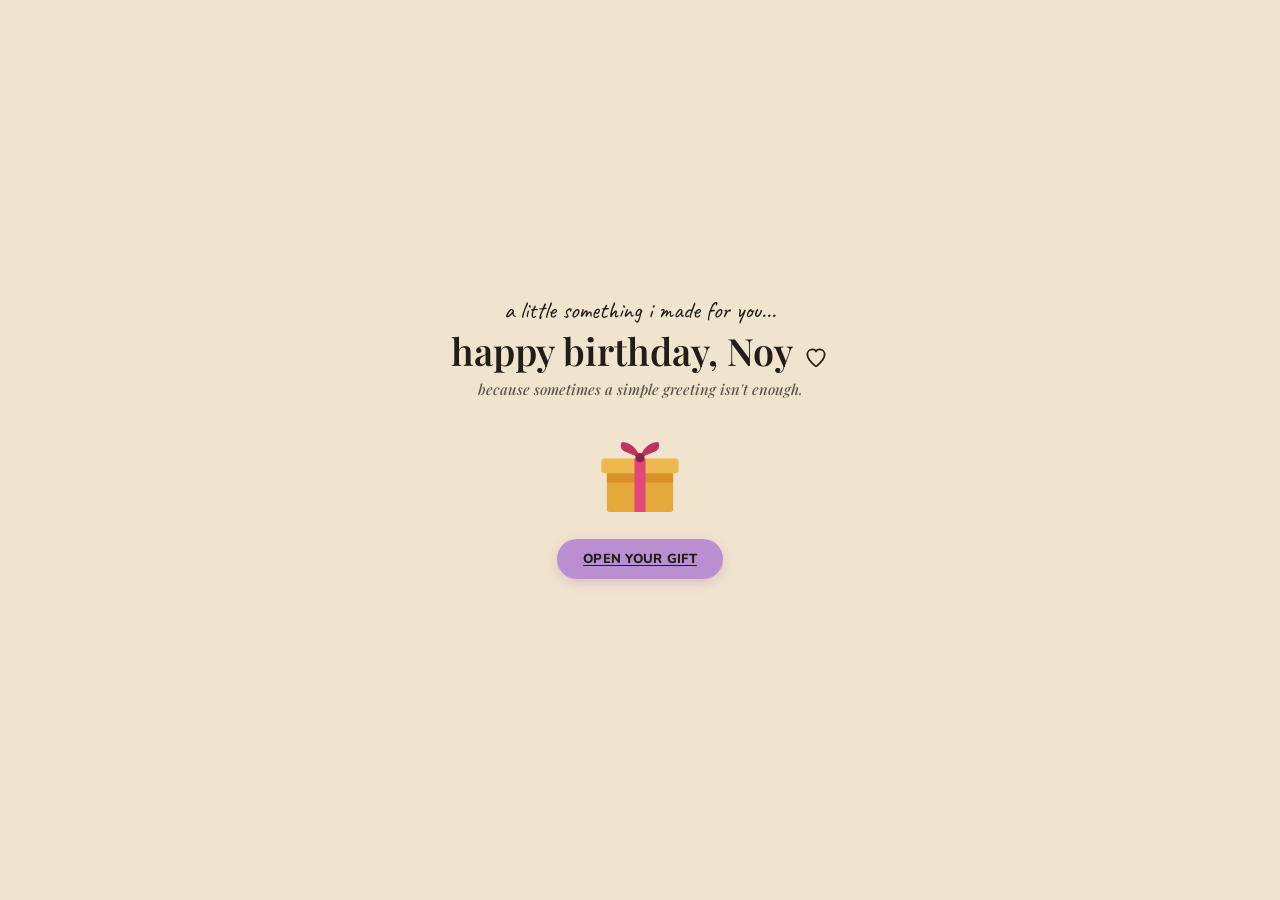
<file: index.html>
<!DOCTYPE html>
<html lang="en">
<head>
<meta charset="UTF-8" />
<meta name="viewport" content="width=device-width, initial-scale=1.0, maximum-scale=1.0" />
<title>happy birthday, Noy 🕯️</title>
<link rel="stylesheet" href="style.css" />
</head>
<body>

  <!-- ============ LANDING ============ -->
  <section id="view-landing" class="view is-active">
    <div class="view-inner">
      <p class="eyebrow">a little something i made for you...</p>
      <h1 class="view-title">happy birthday, Noy
        <svg class="heart" viewBox="0 0 24 24" fill="none" stroke="currentColor" stroke-width="1.6"><path d="M12 20.5c-.4 0-.8-.15-1.1-.45C7.6 17.1 4 13.6 4 9.7 4 7 6.1 5 8.6 5c1.4 0 2.7.65 3.4 1.7C12.7 5.65 14 5 15.4 5 17.9 5 20 7 20 9.7c0 3.9-3.6 7.4-6.9 10.35-.3.3-.7.45-1.1.45Z"/></svg>
      </h1>
      <p class="view-subtitle italic">because sometimes a simple greeting isn't enough.</p>
      <button class="gift-box-btn" id="btn-open-gift" aria-label="Open your gift">
        <svg viewBox="0 0 100 100" xmlns="http://www.w3.org/2000/svg">
          <rect x="14" y="42" width="72" height="46" rx="3" fill="#E5A93B"/>
          <rect x="14" y="42" width="72" height="14" fill="#D9922A"/>
          <rect x="8" y="30" width="84" height="16" rx="3" fill="#EEB84E"/>
          <rect x="44" y="30" width="12" height="58" fill="#E2477A"/>
          <rect x="8" y="30" width="84" height="16" fill="none"/>
          <path d="M50 30 C 38 22, 26 24, 30 12 C 40 12, 48 20, 50 30 Z" fill="#C0335F"/>
          <path d="M50 30 C 62 22, 74 24, 70 12 C 60 12, 52 20, 50 30 Z" fill="#C0335F"/>
          <circle cx="50" cy="29" r="5" fill="#8C2049"/>
        </svg>
        <span class="pill-btn">OPEN YOUR GIFT</span>
      </button>
    </div>
  </section>

  <!-- ============ MENU ============ -->
  <section id="view-menu" class="view">
    <div class="view-inner">
      <h2 class="view-title">a little world for you</h2>
      <p class="view-subtitle italic">there's a few things waiting for you...</p>
      <div class="icon-grid">
        <button class="icon-card" data-goto="photos" aria-label="Photos">
          <svg viewBox="0 0 24 24" fill="none" stroke="currentColor" stroke-width="1.4" stroke-linecap="round" stroke-linejoin="round">
            <path d="M4 8.5h2.4L8 6h8l1.6 2.5H20a1 1 0 0 1 1 1V18a1 1 0 0 1-1 1H4a1 1 0 0 1-1-1V9.5a1 1 0 0 1 1-1Z"/>
            <circle cx="12" cy="13.2" r="3.6"/>
            <circle cx="17.3" cy="10.2" r="0.6" fill="currentColor" stroke="none"/>
          </svg>
        </button>
        <button class="icon-card" data-goto="music" aria-label="Music">
          <svg viewBox="0 0 24 24" fill="none" stroke="currentColor" stroke-width="1.4" stroke-linecap="round" stroke-linejoin="round">
            <path d="M10 17V5.8l9-1.6v11"/>
            <circle cx="7.5" cy="17.3" r="2.4"/>
            <circle cx="16.5" cy="15.4" r="2.4"/>
            <path d="M19 3.2l1.3.9M20.4 5.3l.9 1.6M4.5 7.5l1.2.7M3.6 9.6l1.6.4" opacity=".75"/>
          </svg>
        </button>
        <button class="icon-card" data-goto="flowers" aria-label="Flowers">
          <svg viewBox="0 0 24 24" fill="none" stroke="currentColor" stroke-width="1.3" stroke-linecap="round" stroke-linejoin="round">
            <circle cx="8.2" cy="8.5" r="2.1"/><circle cx="13.4" cy="6.7" r="2.1"/><circle cx="17.2" cy="10.6" r="2.1"/>
            <circle cx="6.4" cy="12.8" r="2.1"/><circle cx="11.6" cy="11.6" r="2.2"/>
            <path d="M11.6 13.8c-1.5 3-3.1 5.2-4.6 6.6M11.6 13.8c.8 3 1.6 5.4 2.6 6.9M11.6 13.8c2 2 4 3.6 6.2 4.6" opacity=".8"/>
          </svg>
        </button>
        <button class="icon-card" data-goto="finale" aria-label="Cake">
          <svg viewBox="0 0 24 24" fill="none" stroke="currentColor" stroke-width="1.4" stroke-linecap="round" stroke-linejoin="round">
            <path d="M12 2.3c0 1.4-1.5 1.9-1.5 3.3a1.5 1.5 0 0 0 3 0c0-1.4-1.5-1.9-1.5-3.3Z"/>
            <path d="M5.5 20.5v-6.7a6.5 6.5 0 0 1 13 0v6.7"/>
            <path d="M4 20.5h16"/>
            <path d="M8.5 16.5c1-.8 1.6-.8 3 0s2 .8 3 0" opacity=".8"/>
          </svg>
        </button>
      </div>
      <button class="back-link" data-goto="landing">
        <svg viewBox="0 0 24 24" fill="none" stroke="currentColor" stroke-width="2"><path d="M14 6l-6 6 6 6"/></svg>
        back
      </button>
    </div>
  </section>

  <!-- ============ PHOTOS ============ -->
  <section id="view-photos" class="view">
    <div class="view-inner">
      <p class="photos-caption">our memories, a collection of little moments i never want to forget.</p>
      <div class="photo-feed" id="photo-feed"></div>
      <button class="back-link" data-goto="menu" style="position:static; margin-top:22px; align-self:flex-end;">
        <svg viewBox="0 0 24 24" fill="none" stroke="currentColor" stroke-width="2"><path d="M14 6l-6 6 6 6"/></svg>
        back
      </button>
    </div>
  </section>

  <!-- ============ MUSIC ============ -->
  <section id="view-music" class="view">
    <div class="view-inner">
      <p class="eyebrow">if our friendship were a song...</p>
      <div class="music-card" id="music-card"></div>
      <button class="back-link" data-goto="menu" style="position:static; margin-top:22px; align-self:flex-end;">
        <svg viewBox="0 0 24 24" fill="none" stroke="currentColor" stroke-width="2"><path d="M14 6l-6 6 6 6"/></svg>
        back
      </button>
    </div>
  </section>

  <!-- ============ FLOWERS ============ -->
  <section id="view-flowers" class="view">
    <div class="view-inner">
      <p class="eyebrow">things i want you to know</p>
      <div class="quote-stack" id="quote-stack"></div>
      <div class="bouquet-wrap" id="bouquet-wrap"></div>
      <button class="back-link" data-goto="menu" style="position:static; margin-top:16px; align-self:flex-end;">
        <svg viewBox="0 0 24 24" fill="none" stroke="currentColor" stroke-width="2"><path d="M14 6l-6 6 6 6"/></svg>
        back
      </button>
    </div>
  </section>

  <!-- ============ FINALE: cake + letter ============ -->
  <section id="view-finale" class="view">
    <div class="view-inner">
      <p class="eyebrow" id="finale-hint">make a wish</p>
      <div class="cake-card" id="cake-card"></div>
      <div class="letter-card" id="letter-card" style="display:none;">
        <p class="letter-body" id="letter-body"></p>
      </div>
      <button class="back-link" data-goto="menu" style="position:static; margin-top:18px; align-self:flex-end;">
        <svg viewBox="0 0 24 24" fill="none" stroke="currentColor" stroke-width="2"><path d="M14 6l-6 6 6 6"/></svg>
        back
      </button>
    </div>
  </section>

  <audio id="hbd-audio" preload="none"></audio>
  <audio id="feature-audio" preload="none"></audio>

  <script src="assets/media.js"></script>
  <script src="script.js"></script>
</body>
</html>
</file>
<file: style.css>
/* ============================================================
   Noy's 21st — style.css
   Matches Jia's Canva Sites design: warm cream, serif + handwritten
   type pairing, purple pill buttons, blush cards, full-page sections.
   ============================================================ */

@import url('https://fonts.googleapis.com/css2?family=Playfair+Display:wght@500;600;700&family=Caveat:wght@500;600;700&family=Nunito:wght@400;600;700;800&display=swap');

:root {
  --cream: #F1E4CE;
  --cream-light: #F8F0E1;
  --ink: #221D17;
  --ink-soft: #5B5347;

  --blush: #FBD9D9;
  --rose-card: #FADCD3;
  --lavender: #B98FD1;
  --lavender-deep: #9A6CB8;
  --candle-btn: #C08B85;

  --leaf: #5C7A4E;
  --rose-red: #B23A3A;
  --rose-red-deep: #8C2A2A;
  --kraft: #D8B888;
  --kraft-line: #8A6A3E;

  --serif: 'Playfair Display', Georgia, serif;
  --hand: 'Caveat', cursive;
  --sans: 'Nunito', -apple-system, BlinkMacSystemFont, sans-serif;

  --ease: cubic-bezier(0.22, 0.61, 0.36, 1);
  --ease-slow: cubic-bezier(0.16, 0.84, 0.44, 1);
}

* { box-sizing: border-box; }

html, body {
  margin: 0;
  padding: 0;
  background: var(--cream);
  color: var(--ink);
  font-family: var(--sans);
}

body { min-height: 100vh; overflow-x: hidden; }

@media (prefers-reduced-motion: reduce) {
  *, *::before, *::after {
    animation-duration: 0.001ms !important;
    animation-iteration-count: 1 !important;
    transition-duration: 0.001ms !important;
  }
}

button, a { font-family: inherit; }
button:focus-visible, a:focus-visible { outline: 2px solid var(--lavender-deep); outline-offset: 3px; }

/* ---------------- View sections: one full-height "page" at a time ---------------- */

.view {
  display: none;
  min-height: 100dvh;
  width: 100%;
  flex-direction: column;
  align-items: center;
  justify-content: center;
  padding: 48px 24px 64px;
  position: relative;
  opacity: 0;
  animation: view-in 520ms var(--ease-slow) forwards;
}

.view.is-active { display: flex; }

@keyframes view-in {
  from { opacity: 0; transform: translateY(10px); }
  to   { opacity: 1; transform: translateY(0); }
}

.view-inner {
  width: 100%;
  max-width: 420px;
  display: flex;
  flex-direction: column;
  align-items: center;
  text-align: center;
}

.eyebrow {
  font-family: var(--hand);
  font-size: 1.5rem;
  color: var(--ink);
  margin: 0 0 4px;
}

.view-title {
  font-family: var(--serif);
  font-weight: 600;
  font-size: 2.2rem;
  margin: 0 0 6px;
  line-height: 1.15;
}

.view-subtitle {
  font-family: var(--sans);
  font-weight: 700;
  font-size: 0.92rem;
  color: var(--ink);
  margin: 0 0 22px;
}
.view-subtitle.italic {
  font-family: var(--serif);
  font-style: italic;
  font-weight: 500;
  color: var(--ink-soft);
}

.pill-btn {
  display: inline-block;
  background: var(--lavender);
  color: var(--ink);
  font-family: var(--sans);
  font-weight: 800;
  font-size: 0.82rem;
  letter-spacing: 0.02em;
  text-decoration: underline;
  text-underline-offset: 2px;
  border: none;
  border-radius: 999px;
  padding: 11px 26px;
  cursor: pointer;
  transition: transform 200ms var(--ease), box-shadow 200ms var(--ease);
  box-shadow: 0 4px 12px rgba(154, 108, 184, 0.28);
}
.pill-btn:hover { transform: translateY(-2px); box-shadow: 0 8px 18px rgba(154, 108, 184, 0.36); }
.pill-btn.is-candle { background: var(--candle-btn); box-shadow: 0 4px 12px rgba(192, 139, 133, 0.32); }

.back-link {
  position: absolute;
  right: 24px;
  bottom: 22px;
  font-family: var(--sans);
  font-weight: 700;
  font-size: 0.86rem;
  color: var(--ink);
  text-decoration: underline;
  text-underline-offset: 2px;
  background: none;
  border: none;
  cursor: pointer;
  display: inline-flex;
  align-items: center;
  gap: 5px;
}
.back-link svg { width: 16px; height: 16px; }

/* ---------------- Landing: gift box ---------------- */

#view-landing .view-title { font-size: 2.35rem; }
#view-landing .heart { width: 26px; height: 26px; display: inline-block; vertical-align: -4px; margin-left: 2px; }

.gift-box-btn {
  background: none;
  border: none;
  cursor: pointer;
  padding: 10px;
  display: flex;
  flex-direction: column;
  align-items: center;
  gap: 16px;
}
.gift-box-btn svg { width: 92px; height: 92px; transition: transform 260ms var(--ease); }
.gift-box-btn:hover svg { transform: translateY(-3px) rotate(-2deg); }

/* ---------------- Menu ---------------- */

#view-menu .view-title { font-size: 1.85rem; margin-bottom: 2px; }
#view-menu .view-subtitle.italic { margin-bottom: 26px; }

.icon-grid {
  display: grid;
  grid-template-columns: repeat(2, 1fr);
  gap: 14px;
  width: 100%;
}

.icon-card {
  aspect-ratio: 1 / 1;
  background: var(--cream-light);
  border: none;
  border-radius: 14px;
  display: flex;
  align-items: center;
  justify-content: center;
  cursor: pointer;
  box-shadow: 0 3px 10px rgba(34, 29, 23, 0.08);
  transition: transform 200ms var(--ease), box-shadow 200ms var(--ease);
}
.icon-card:hover { transform: translateY(-3px); box-shadow: 0 10px 20px rgba(34, 29, 23, 0.14); }
.icon-card svg { width: 56%; height: 56%; color: var(--ink); }

/* ---------------- Photos: vertical feed ---------------- */

#view-photos { justify-content: flex-start; padding-top: 40px; }
#view-photos .view-inner { max-width: 460px; }

.photos-caption {
  font-family: var(--sans);
  font-weight: 700;
  font-size: 0.95rem;
  margin: 0 0 18px;
  text-align: left;
  width: 100%;
}

.photo-feed {
  display: flex;
  flex-direction: column;
  gap: 18px;
  width: 100%;
}

.photo-feed img {
  display: block;
  width: 100%;
  height: auto;
  border-radius: 10px;
  box-shadow: 0 6px 16px rgba(34, 29, 23, 0.16);
}

.photo-fallback {
  width: 100%;
  aspect-ratio: 4 / 3;
  border-radius: 10px;
  background: var(--cream-light);
  display: flex;
  align-items: center;
  justify-content: center;
  font-family: var(--hand);
  font-size: 1.1rem;
  color: var(--ink-soft);
}

/* ---------------- Music: pink player card ---------------- */

.music-card {
  width: 100%;
  background: var(--blush);
  border-radius: 16px;
  padding: 26px 22px 20px;
  display: flex;
  flex-direction: column;
  align-items: center;
  box-shadow: 0 8px 22px rgba(34, 29, 23, 0.10);
}

.scrubber {
  width: 100%;
  display: flex;
  align-items: center;
  margin-bottom: 6px;
  cursor: pointer;
}
.scrubber input[type="range"] {
  width: 100%;
  accent-color: var(--ink);
}

.player-controls {
  display: flex;
  align-items: center;
  justify-content: center;
  gap: 22px;
  margin: 10px 0 14px;
}

.player-controls button {
  background: none;
  border: none;
  cursor: pointer;
  color: var(--ink);
  display: flex;
  align-items: center;
  justify-content: center;
}
.player-controls svg { width: 22px; height: 22px; }

.play-btn {
  width: 52px;
  height: 52px;
  border-radius: 50%;
  background: var(--ink) !important;
  color: var(--blush) !important;
}
.play-btn svg { width: 22px; height: 22px; }

.music-title {
  font-family: var(--serif);
  font-weight: 600;
  font-size: 1.2rem;
  margin: 0;
}
.music-artist {
  font-family: var(--sans);
  font-size: 0.82rem;
  color: var(--ink-soft);
  margin: 2px 0 0;
}

.tracklist {
  list-style: none;
  margin: 18px 0 0;
  padding: 0;
  width: 100%;
}
.tracklist li {
  display: flex;
  justify-content: space-between;
  padding: 8px 2px;
  border-bottom: 1px dashed rgba(34,29,23,0.15);
  font-size: 0.84rem;
  text-align: left;
}
.tracklist .t-title { font-weight: 700; }
.tracklist .t-artist { color: var(--ink-soft); }

/* ---------------- Flowers: quote pills + rose bouquet ---------------- */

.quote-stack {
  display: flex;
  flex-direction: column;
  align-items: flex-start;
  gap: 10px;
  width: 100%;
  margin-bottom: 20px;
}

.quote-pill {
  background: var(--lavender);
  color: var(--ink);
  font-family: var(--sans);
  font-weight: 700;
  font-size: 0.9rem;
  border-radius: 4px;
  padding: 10px 16px;
  opacity: 0;
  transform: translateY(8px);
}
.quote-pill.is-shown {
  animation: quote-in 520ms var(--ease-slow) forwards;
}
@keyframes quote-in {
  to { opacity: 1; transform: translateY(0); }
}

.bouquet-wrap { width: 100%; display: flex; justify-content: center; margin-top: 4px; }
.bouquet-wrap svg { width: min(300px, 82%); height: auto; }

/* ---------------- Finale: cake + candle, then letter ---------------- */

#view-finale .cake-card { margin-bottom: 8px; }

.cake-wrap {
  width: 130px;
  height: 130px;
  position: relative;
}
.cake-wrap svg { display: block; width: 100%; height: 100%; }

.candle-tap {
  background: none;
  border: none;
  cursor: pointer;
  padding: 6px;
}

.flame {
  transform-origin: 50% 100%;
  animation: flicker 1.6s ease-in-out infinite;
}
@keyframes flicker {
  0%, 100% { transform: scaleY(1) rotate(-1deg); }
  50% { transform: scaleY(1.08) rotate(1.5deg); }
}
.flame.is-out { animation: none; opacity: 0; transition: opacity 340ms var(--ease); }

.sparkle {
  animation: sparkle-pulse 1.8s ease-in-out infinite;
  transform-origin: center;
}
@keyframes sparkle-pulse {
  0%, 100% { opacity: 0.55; transform: scale(0.9); }
  50% { opacity: 1; transform: scale(1.05); }
}

.letter-card {
  width: 100%;
  background: var(--rose-card);
  border-radius: 14px;
  padding: 22px 20px;
  margin-top: 18px;
  text-align: left;
  opacity: 0;
  transform: translateY(14px);
}
.letter-card.is-in {
  animation: letter-in 620ms var(--ease-slow) forwards;
}
@keyframes letter-in {
  to { opacity: 1; transform: translateY(0); }
}

.letter-body {
  font-family: var(--hand);
  font-size: 1.28rem;
  line-height: 1.5;
  white-space: pre-wrap;
  max-height: 46vh;
  overflow-y: auto;
}

/* ---------------- misc / scrollbars ---------------- */

.letter-body::-webkit-scrollbar { width: 5px; }
.letter-body::-webkit-scrollbar-thumb { background: var(--lavender); border-radius: 10px; }

@media (max-width: 380px) {
  .view-title { font-size: 1.9rem; }
  #view-landing .view-title { font-size: 2rem; }
}
</file>
